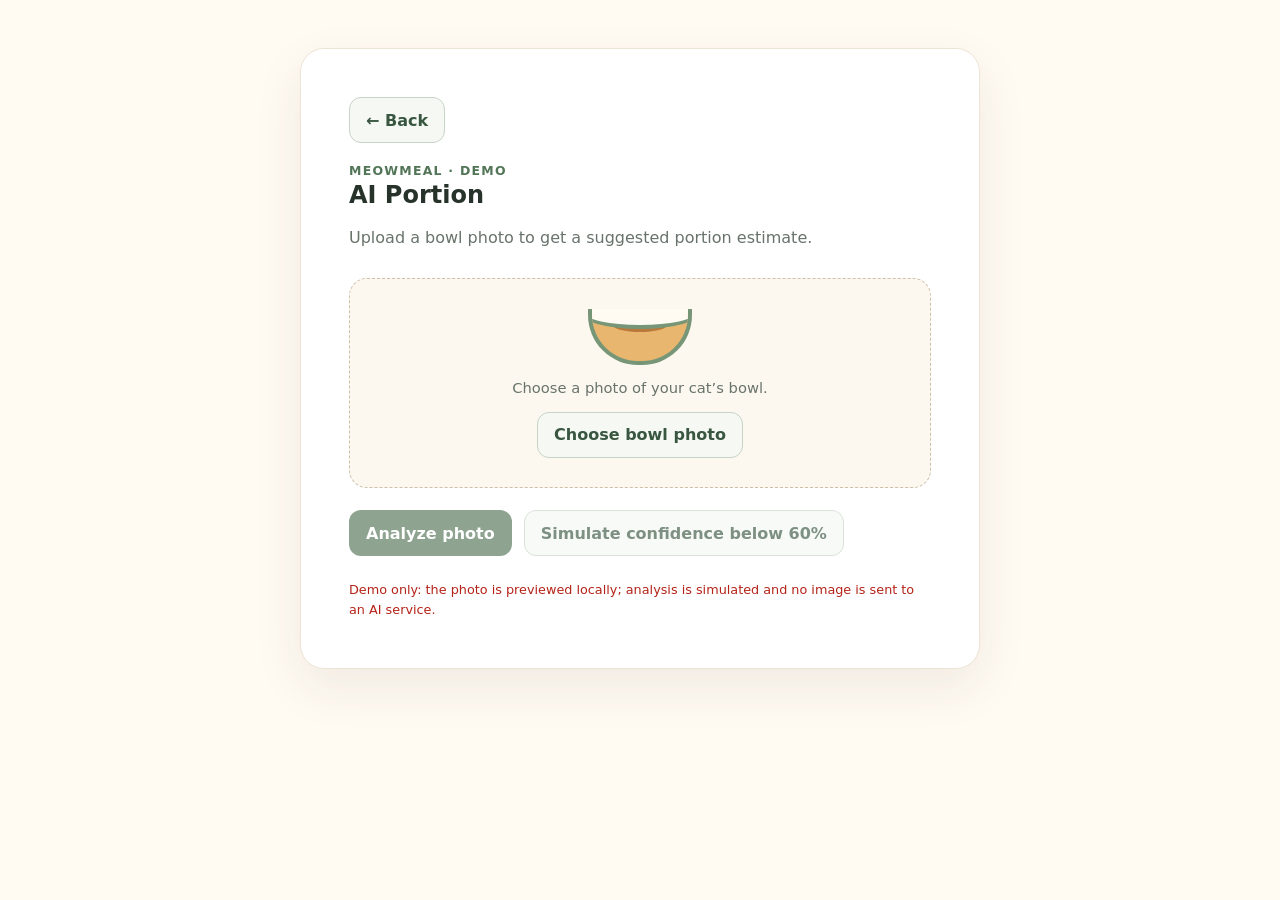
<file: Fr-5/index.html>
<!doctype html>
<html lang="en">
  <head>
    <meta charset="utf-8">
    <meta name="viewport" content="width=device-width, initial-scale=1">
    <meta name="theme-color" content="#fffaf2">
    <title>MeowMeal — FR-5 AI Portion</title>
    <link rel="stylesheet" href="../styles.css">
    <script type="module" src="./src/app.mjs"></script>
  </head>
  <body>
    <main id="app" class="app-shell"></main>
  </body>
</html>
</file>
<file: styles.css>
:root {
  color-scheme: light;
  font-family: Inter, ui-sans-serif, system-ui, -apple-system, BlinkMacSystemFont, "Segoe UI", sans-serif;
  color: #26322a;
  background: #fffaf2;
  font-synthesis: none;
  text-rendering: optimizeLegibility;
}

* {
  box-sizing: border-box;
}

body {
  min-width: 320px;
  min-height: 100vh;
  margin: 0;
}

button,
input,
select {
  font: inherit;
}

.app-shell {
  width: min(100% - 32px, 680px);
  margin: 0 auto;
  padding: 48px 0;
}

.portion-screen {
  padding: clamp(24px, 6vw, 48px);
  border: 1px solid #eee4d5;
  border-radius: 24px;
  background: #fff;
  box-shadow: 0 18px 50px rgb(66 54 32 / 8%);
}

.screen-header h1,
.result-card h2 {
  margin: 4px 0 8px;
  line-height: 1.15;
}

.back-button {
  margin-bottom: 20px;
}

.screen-header > p:last-child,
.message,
.camera-card p,
.integration-note,
.demo-note {
  color: #68736b;
  line-height: 1.55;
}

.eyebrow {
  margin: 0;
  color: #527557;
  font-size: 0.78rem;
  font-weight: 750;
  letter-spacing: 0.1em;
  text-transform: uppercase;
}

.camera-card {
  display: grid;
  min-height: 210px;
  place-content: center;
  justify-items: center;
  gap: 12px;
  margin: 28px 0 22px;
  padding: 20px;
  border: 1px dashed #cdbfa8;
  border-radius: 18px;
  background: #fcf8ef;
}

.camera-card p {
  max-width: 100%;
  margin: 0;
  overflow-wrap: anywhere;
  font-size: 0.92rem;
}

.bowl-illustration {
  position: relative;
  display: grid;
  width: 104px;
  height: 56px;
  place-items: center;
  overflow: hidden;
  border: 4px solid #779678;
  border-top: 0;
  border-radius: 0 0 50px 50px;
  background: #e8b66f;
}

.bowl-illustration::before {
  position: absolute;
  top: -12px;
  width: 110px;
  height: 24px;
  border: 4px solid #779678;
  border-radius: 50%;
  background: #fffaf2;
  content: "";
}

.bowl-illustration span {
  width: 54px;
  height: 14px;
  margin-top: -20px;
  border-radius: 50%;
  background: #b9793a;
}

.button-row {
  display: flex;
  flex-wrap: wrap;
  gap: 12px;
  margin-top: 18px;
}

.button {
  display: inline-flex;
  min-height: 46px;
  align-items: center;
  justify-content: center;
  padding: 11px 16px;
  border: 1px solid transparent;
  border-radius: 12px;
  cursor: pointer;
  font-weight: 700;
  text-align: center;
  transition: background-color 120ms ease, transform 120ms ease;
}

.button:hover:not(:disabled) {
  transform: translateY(-1px);
}

.button:focus-visible,
input:focus-visible,
select:focus-visible {
  outline: 3px solid #e9b866;
  outline-offset: 3px;
}

.button:disabled {
  cursor: not-allowed;
  opacity: 0.65;
}

.button--primary {
  color: #fff;
  background: #527557;
}

.button--primary:hover:not(:disabled) {
  background: #3f6244;
}

.button--secondary {
  border-color: #c8d3c8;
  color: #385640;
  background: #f5f8f3;
}

.status {
  color: #385640;
  font-weight: 700;
}

.result-card {
  margin-top: 22px;
  padding: 22px;
  border-radius: 16px;
  background: #f2f7f0;
}

.result-card--warning {
  border: 1px solid #efd49e;
  background: #fff8e9;
}

.result-list {
  display: flex;
  flex-wrap: wrap;
  gap: 20px 40px;
  margin: 22px 0;
}

.result-list div {
  display: grid;
  gap: 4px;
}

.result-list dt {
  color: #68736b;
}

.result-list dd {
  margin: 0;
  color: #385640;
  font-size: 1.7rem;
  font-weight: 800;
}

.result-list input {
  width: 7ch;
  border: 1px solid #c8d3c8;
  border-radius: 8px;
  color: #385640;
  font-size: 1.25rem;
  font-weight: 700;
}

.confidence {
  margin: 10px 0 0;
}

.message--warning {
  color: #704d13;
}

.integration-note {
  margin-bottom: 0;
  font-size: 0.88rem;
}

.demo-note {
  margin: 24px 0 0;
  color: #b42318;
  font-size: 0.8rem;
}

@media (max-width: 480px) {
  .app-shell {
    width: min(100% - 20px, 680px);
    padding: 20px 0;
  }

  .portion-screen {
    padding: 22px 18px;
  }

  .button-row,
  .button-row .button {
    width: 100%;
  }
}
</file>
